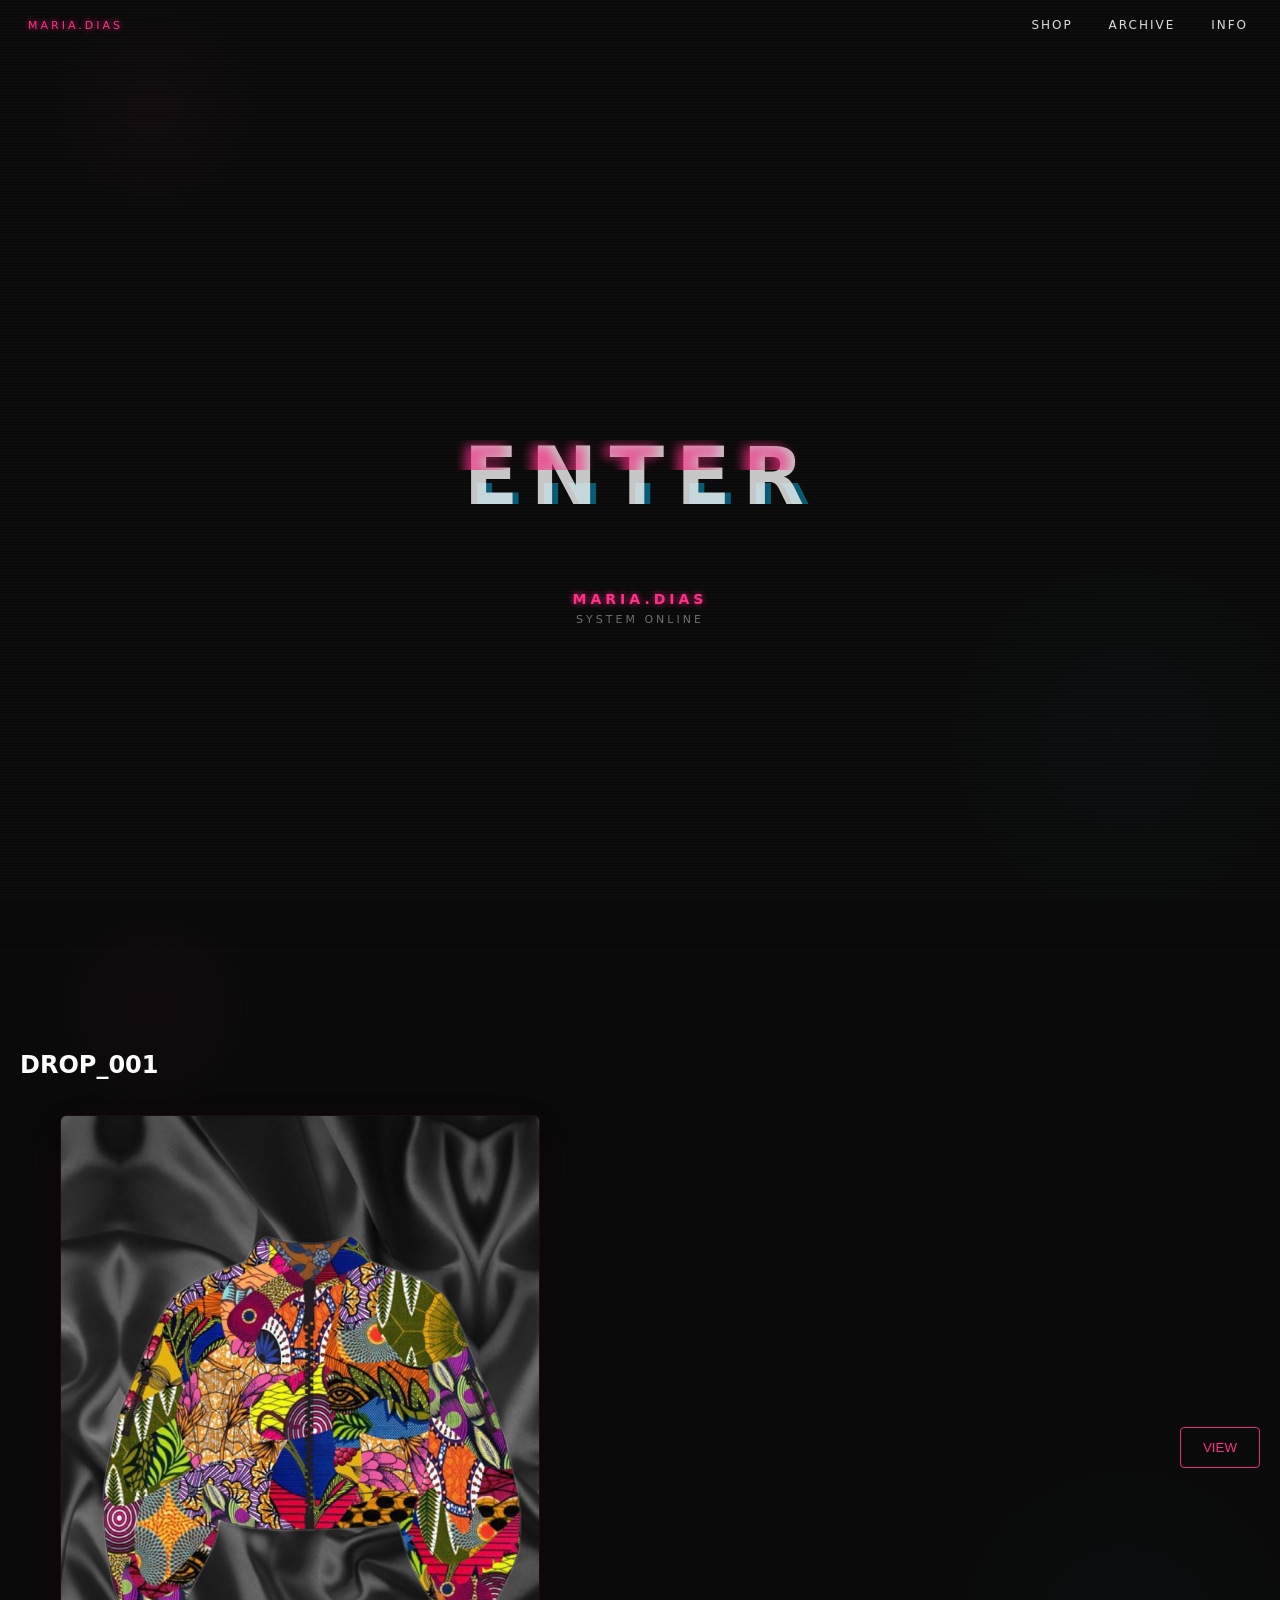
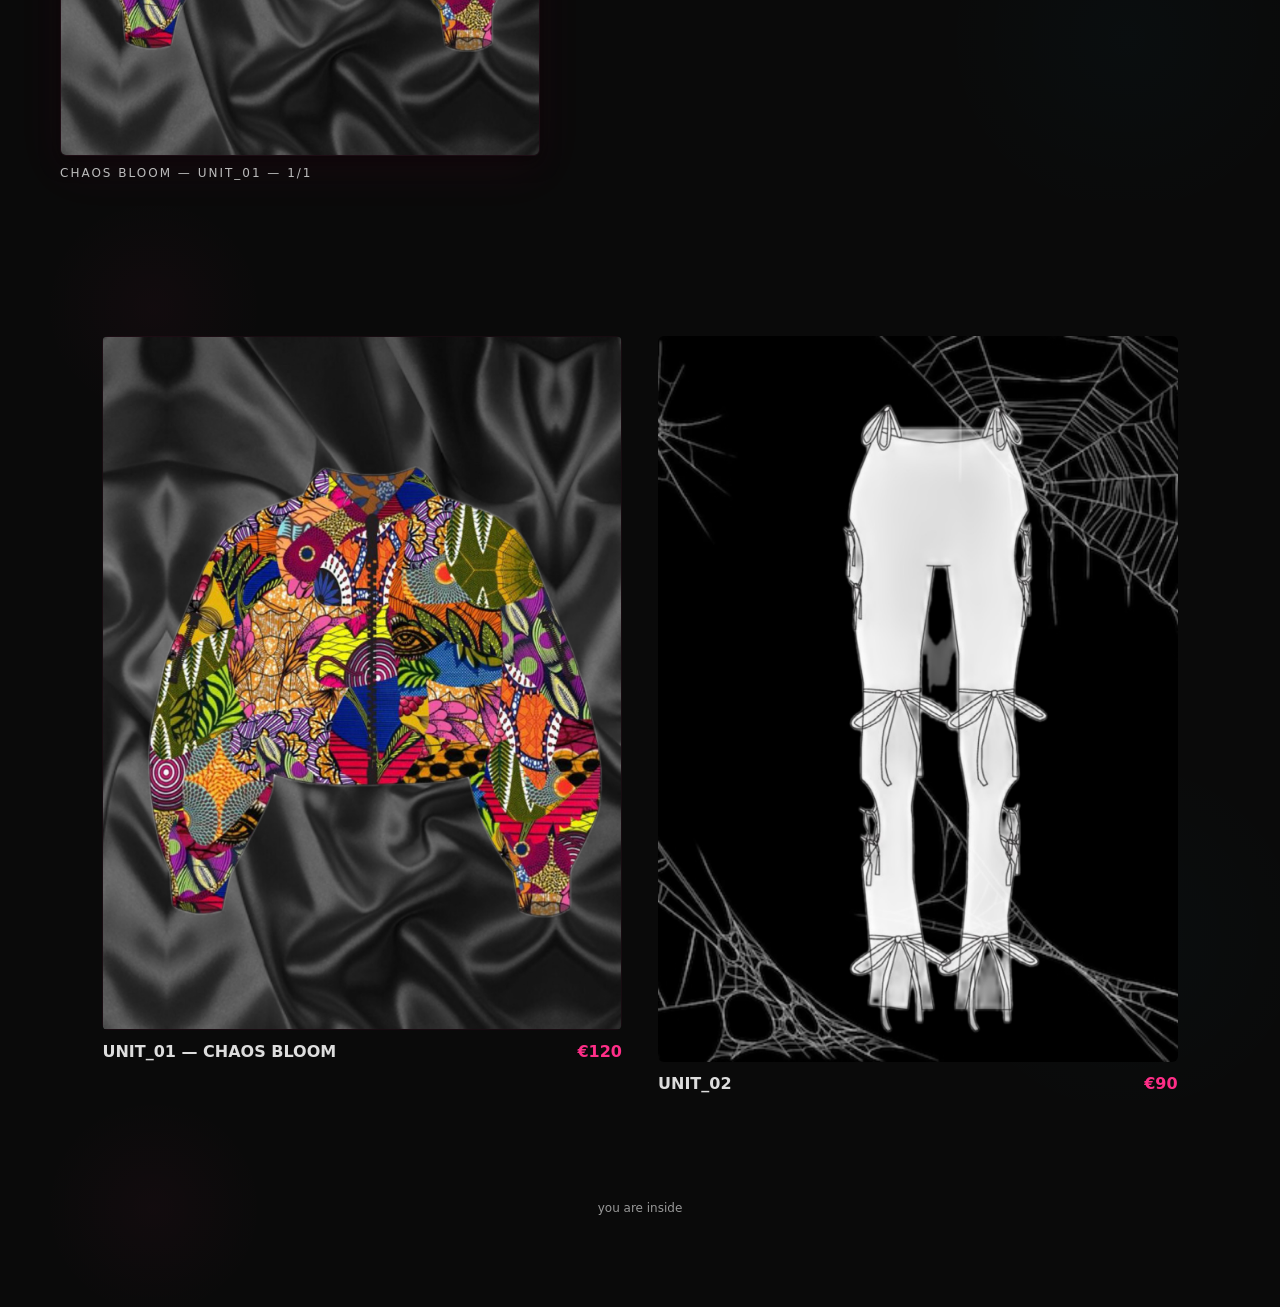
<file: index.html>
<!DOCTYPE html>
<html lang="pt">
  <head>
    <meta charset="UTF-8" />
    <meta name="viewport" content="width=device-width, initial-scale=1" />
    <title>MARIA.DIAS — Handmade 1/1</title>
    <link rel="stylesheet" href="style.css" />
  </head>

  <body>
    <header class="site-header">
      <div class="brand">MARIA.DIAS</div>
      <nav class="nav">
        <a href="#shop">SHOP</a>
        <a href="#archive">ARCHIVE</a>
        <a href="#info">INFO</a>
      </nav>
    </header>

    <main>
      <section class="hero" aria-label="Hero">
        <h1 class="hero-title">ENTER</h1>
        <div class="hero-meta">
          <span class="hero-brand">MARIA.DIAS</span>
          <span class="hero-status">SYSTEM ONLINE</span>
        </div>
      </section>

      <section class="featured" id="shop" aria-labelledby="drop-title">
        <h2 id="drop-title">DROP_001</h2>
        <div class="featured-inner">
          <figure class="featured-figure featured-main">
            <!-- main drop uses local image path images/piece1.jpg -->
            <img src="images/piece1.jpg" alt="CHAOS BLOOM — UNIT_01" />
            <figcaption class="featured-caption">CHAOS BLOOM — UNIT_01 — 1/1</figcaption>
          </figure>
          <div class="featured-actions">
            <button class="btn-outline">VIEW</button>
          </div>
        </div>
      </section>

      <section class="products" id="archive" aria-label="Products">
        <!-- Featured product (first real piece) -->
        <div class="product product--featured">
          <div class="thumb">
            <img src="images/piece1.jpg" alt="CHAOS BLOOM — UNIT_01" />
            <div class="overlay">
              <div class="overlay-inner">
                <span class="badge">1/1</span>
                <span class="note">NOT REPLICABLE</span>
              </div>
            </div>
          </div>
          <div class="meta">
            <div class="name">UNIT_01 — CHAOS BLOOM</div>
            <div class="price">€120</div>
          </div>
        </div>

        <!-- Existing product kept as secondary item -->
        <div class="product">
          <div class="thumb">
            <img src="images/image2.jpg" alt="UNIT_02" />
            <div class="overlay">
              <div class="overlay-inner">
                <span class="badge">1/1</span>
                <span class="note">NOT REPLICABLE</span>
              </div>
            </div>
          </div>
          <div class="meta">
            <div class="name">UNIT_02</div>
            <div class="price">€90</div>
          </div>
        </div>
      </section>
    </main>

    <footer class="site-footer">
      <p>you are inside</p>
    </footer>

    <script src="script.js"></script>
  </body>
</html>
</file>
<file: style.css>
:root{
  --bg:#0a0a0a;
    --fg:#ffffff;
    --muted:#bbb;
    --accent:#ff2e88;
    --accent-glow:rgba(255,46,136,0.8);
    --panel:#111;
    --gap-lg:30px;
  }

  /* Base */
  *{box-sizing:border-box}
  html,body{height:100%}
  body{
    margin:0;
    background:var(--bg);
    /* subtle twin-tone radial glows to add depth while keeping dark aesthetic */
    background-image: radial-gradient(circle at 12% 12%, rgba(255,46,136,0.03), transparent 8%), radial-gradient(circle at 88% 82%, rgba(0,200,255,0.02), transparent 14%);
    color:var(--fg);
    font-family:system-ui,-apple-system,'Segoe UI',Roboto,'Helvetica Neue',Arial,sans-serif;
    -webkit-font-smoothing:antialiased;
    -moz-osx-font-smoothing:grayscale;
  }

  /* Header */
  .site-header{display:flex;justify-content:space-between;align-items:center;padding:18px 28px;font-size:12px;letter-spacing:2px}
  .brand{font-size:11px;color:var(--accent);letter-spacing:3px;text-shadow:0 0 6px var(--accent-glow)}
  .nav a{color:#ddd;margin-left:22px;text-decoration:none;font-size:12px;padding:6px 4px;transition:color .18s,text-shadow .18s}
  .nav a:hover,.nav a:focus{color:var(--accent);text-shadow:0 0 12px var(--accent-glow)}

  /* Hero */
  .hero{height:100vh;display:flex;flex-direction:column;justify-content:center;align-items:center;text-align:center;letter-spacing:3px}
  .hero-title{font-size:80px;line-height:.9;letter-spacing:12px;color:#cfcfcf;position:relative;transition:opacity .25s,transform .25s}
  .hero-title::before,.hero-title::after{content:attr(data-text);position:absolute;left:0;top:0;width:100%;height:100%;pointer-events:none;opacity:.75}
  .hero-title::before{color:var(--accent);clip-path:inset(0 0 60% 0);transform:translate3d(-6px,0,0);filter:blur(6px)}
  .hero-title::after{color:rgba(0,200,255,.6);clip-path:inset(60% 0 0 0);transform:translate3d(6px,0,0);mix-blend-mode:screen}
  .hero-title.glitch{animation:shake .25s linear}
  @keyframes shake{0%{transform:translate3d(0,0,0) skewX(0)}25%{transform:translate3d(-2px,0,0) skewX(-.6deg)}50%{transform:translate3d(2px,0,0) skewX(.6deg)}75%{transform:translate3d(-1px,0,0) skewX(-.3deg)}100%{transform:translate3d(0,0,0) skewX(0)}}
  .hero-meta{margin-top:12px;display:flex;flex-direction:column;gap:6px;align-items:center}
  .hero-brand{color:var(--accent);font-weight:600;letter-spacing:4px;font-size:14px;text-shadow:0 0 6px var(--accent-glow)}
  .hero-status{color:#888;font-size:11px;opacity:.8}

  /* Featured */
  .featured{padding:80px 20px;border-top:1px solid rgba(255,46,136,.03)}
  .featured-inner{display:grid;grid-template-columns:1fr auto;gap:var(--gap-lg);align-items:center}
  .featured-figure img{width:480px;max-width:80vw;display:block;border-radius:6px;box-shadow:0 8px 30px rgba(0,0,0,.6)}
  .featured-caption{margin-top:10px;color:var(--muted);font-size:12px;letter-spacing:2px}
  .btn-outline{background:transparent;border:1px solid rgba(255,46,136,.9);color:var(--accent);padding:12px 22px;border-radius:4px;cursor:pointer;transition:transform .16s,box-shadow .16s}
  .btn-outline:hover{transform:translateY(-3px);box-shadow:0 6px 22px rgba(255,46,136,.12)}

  /* Emphasize the featured product visually */
  .featured-figure.featured-main img{box-shadow:0 14px 50px rgba(255,46,136,0.06),0 6px 18px rgba(0,0,0,0.6);border:1px solid rgba(255,46,136,0.08)}

  /* product highlight */
  .product--featured .thumb img{box-shadow:0 12px 40px rgba(255,46,136,0.06);border:1px solid rgba(255,46,136,0.06)}
  .product--featured .badge{background:var(--accent);color:#111;box-shadow:0 6px 24px rgba(255,46,136,0.12)}

  /* Products grid */
  .products{display:grid;grid-template-columns:repeat(2,1fr);gap:36px;padding:60px 8vw}
  .product{display:flex;flex-direction:column;gap:12px}
  .thumb{position:relative;overflow:hidden;border-radius:6px}
  .thumb img{width:100%;display:block;transition:transform .3s,filter .3s}
  .thumb:hover img{transform:scale(1.03) rotate(-.2deg);filter:contrast(1.05) saturate(1.02)}
  .overlay{position:absolute;inset:0;display:flex;align-items:center;justify-content:center;background:linear-gradient(180deg,rgba(10,10,10,0),rgba(10,10,10,.6));opacity:0;transition:opacity .22s}
  .thumb:hover .overlay,.thumb:focus-within .overlay{opacity:1}
  .overlay-inner{text-align:center;color:#fff}
  .badge{display:inline-block;background:var(--panel);color:var(--accent);padding:6px 10px;border-radius:3px;font-weight:700;letter-spacing:1.5px;margin-bottom:6px;box-shadow:0 4px 18px rgba(255,46,136,.08)}
  .note{display:block;color:#cfcfcf;font-size:12px;margin-top:6px;opacity:.9}
  .meta{display:flex;justify-content:space-between;align-items:center}
  .name{color:#ddd;font-weight:600}.price{color:var(--accent);font-weight:700}

  /* Footer + utils */
  footer{padding:36px 0 80px 0;text-align:center;font-size:12px;color:#999}
  body::after{content:"";position:fixed;inset:0;pointer-events:none;background:repeating-linear-gradient(to bottom,rgba(255,255,255,.02) 0px,rgba(255,255,255,.02) 1px,transparent 1px,transparent 3px)}

  @media (max-width:880px){.featured-inner{grid-template-columns:1fr;gap:18px}.hero-title{font-size:56px}.products{grid-template-columns:1fr;padding:40px 6vw}}

  /* Cursor sparkle styles */
  .sparkle{
    position:fixed;
    pointer-events:none;
    border-radius:50%;
    width:8px;
    height:8px;
    background:radial-gradient(circle at 30% 30%, rgba(255,255,255,0.95) 0%, rgba(255,46,136,0.6) 30%, rgba(255,46,136,0.08) 60%, transparent 75%);
    mix-blend-mode:screen;
    transform:translate(-50%,-50%) scale(1);
    filter:blur(0.6px) drop-shadow(0 0 6px rgba(255,46,136,0.55));
    animation:sparkle-fade 1100ms linear forwards;
    opacity:0.95;
  }
  .sparkle-long{border-radius:3px 10px 10px 3px}

  @keyframes sparkle-fade{
    0%{opacity:1;transform:translate(-50%,-50%) scale(1) translateY(0)}
    100%{opacity:0;transform:translate(-50%,-50%) scale(1.6) translateY(-10px)}
  }
</file>
